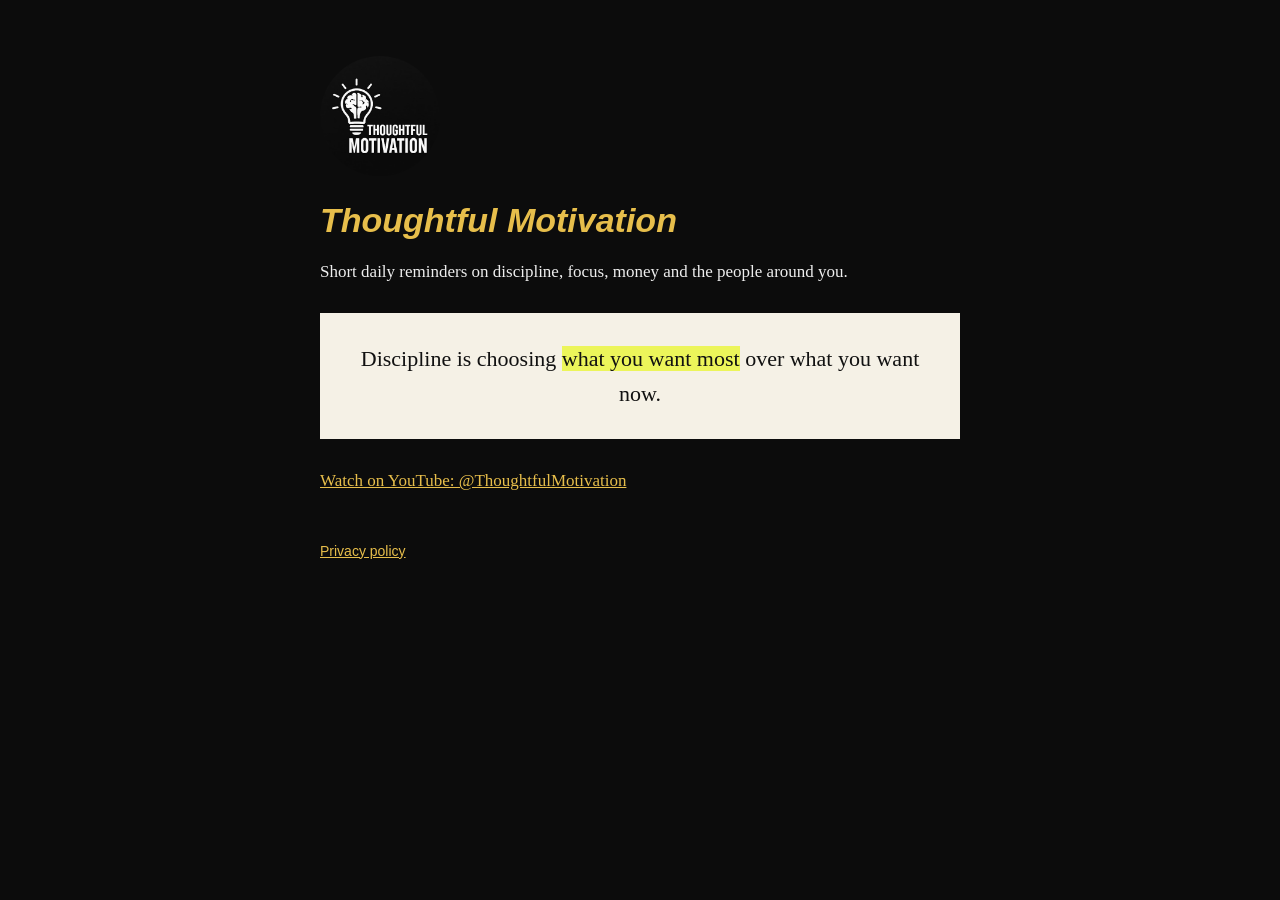
<file: index.html>
<!DOCTYPE html>
<html lang="en"><head><meta charset="utf-8"><meta name="viewport" content="width=device-width,initial-scale=1">
<title>Thoughtful Motivation</title><link rel="stylesheet" href="style.css"><link rel="icon" href="logo.jpg"></head>
<body><main>
<a href="index.html"><img class="logo" src="logo.jpg" alt="Thoughtful Motivation logo" width="120" height="120"></a>
<h1>Thoughtful Motivation</h1>
<p>Short daily reminders on discipline, focus, money and the people around you.</p>
<div class="quote">Discipline is choosing <span class="hl">what you want most</span> over what you want now.</div>
<p><a href="https://www.youtube.com/@ThoughtfulMotivation">Watch on YouTube: @ThoughtfulMotivation</a></p>
<footer><a href="privacy.html">Privacy policy</a></footer>
</main></body></html>
</file>
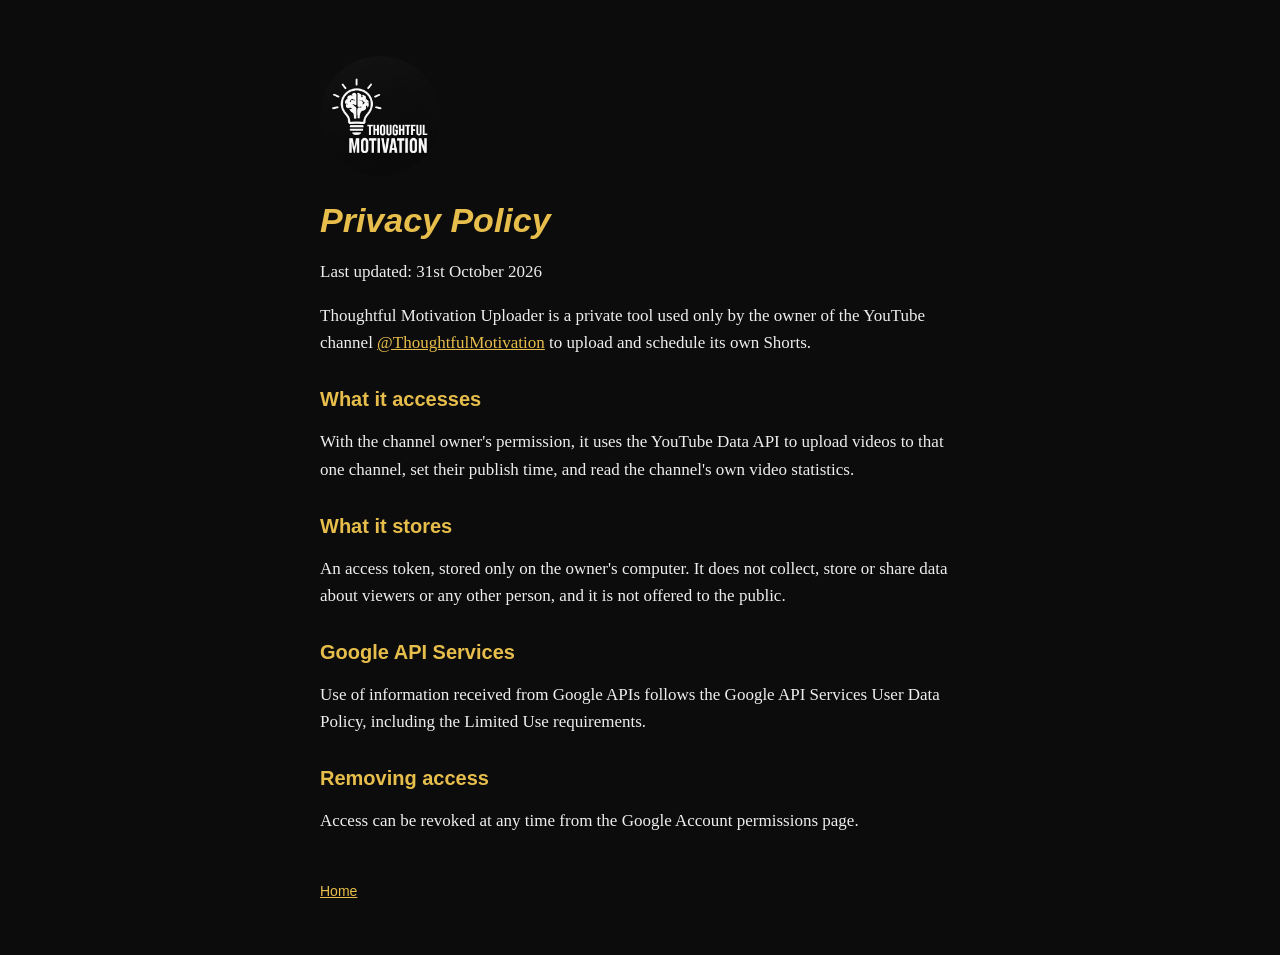
<file: privacy.html>
<!DOCTYPE html>
<html lang="en"><head><meta charset="utf-8"><meta name="viewport" content="width=device-width,initial-scale=1">
<title>Privacy Policy - Thoughtful Motivation</title><link rel="stylesheet" href="style.css"><link rel="icon" href="logo.jpg"></head>
<body><main>
<a href="index.html"><img class="logo" src="logo.jpg" alt="Thoughtful Motivation logo" width="120" height="120"></a>
<h1>Privacy Policy</h1>
<p>Last updated: 31st October 2026</p>
<p>Thoughtful Motivation Uploader is a private tool used only by the owner of the YouTube channel
<a href="https://www.youtube.com/@ThoughtfulMotivation">@ThoughtfulMotivation</a> to upload and schedule its own Shorts.</p>
<h2>What it accesses</h2>
<p>With the channel owner's permission, it uses the YouTube Data API to upload videos to that one channel, set their publish time, and read the channel's own video statistics.</p>
<h2>What it stores</h2>
<p>An access token, stored only on the owner's computer. It does not collect, store or share data about viewers or any other person, and it is not offered to the public.</p>
<h2>Google API Services</h2>
<p>Use of information received from Google APIs follows the Google API Services User Data Policy, including the Limited Use requirements.</p>
<h2>Removing access</h2>
<p>Access can be revoked at any time from the Google Account permissions page.</p>
<footer><a href="index.html">Home</a></footer>
</main></body></html>
</file>
<file: style.css>
body{margin:0;background:#0c0c0c;color:#eee;font:17px/1.6 Georgia,serif}
main{max-width:640px;margin:0 auto;padding:56px 24px}
h1{color:#e7be4b;font:italic 700 34px/1.2 Arial,sans-serif;margin:0 0 8px}
h2{color:#e7be4b;font:700 20px Arial,sans-serif;margin-top:32px}
a{color:#e7be4b}
.quote{background:#f5f1e6;color:#111;padding:28px;margin:28px 0;font-size:22px;text-align:center}
.hl{background:#ecf55a}
footer{color:#777;font:14px Arial,sans-serif;margin-top:48px}
.logo{display:block;width:120px;height:120px;border-radius:50%;margin:0 0 24px}
</file>
